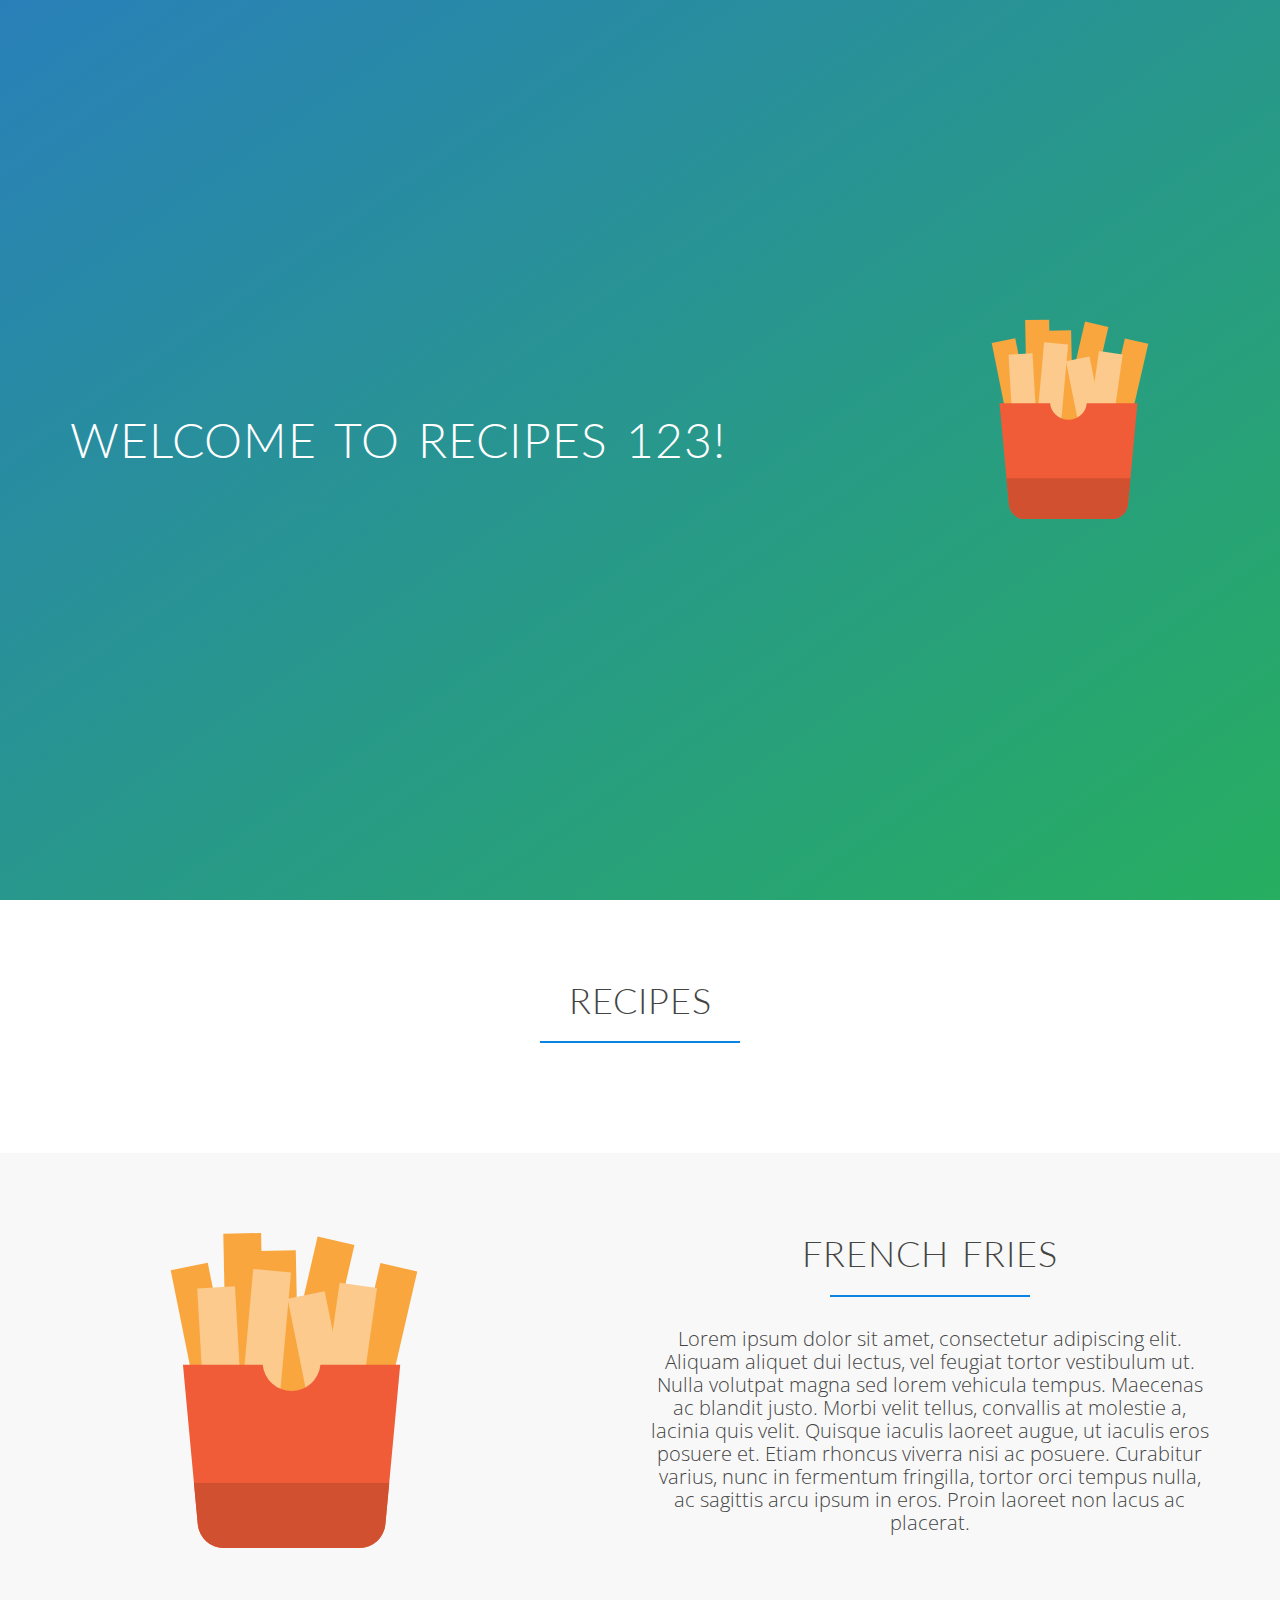
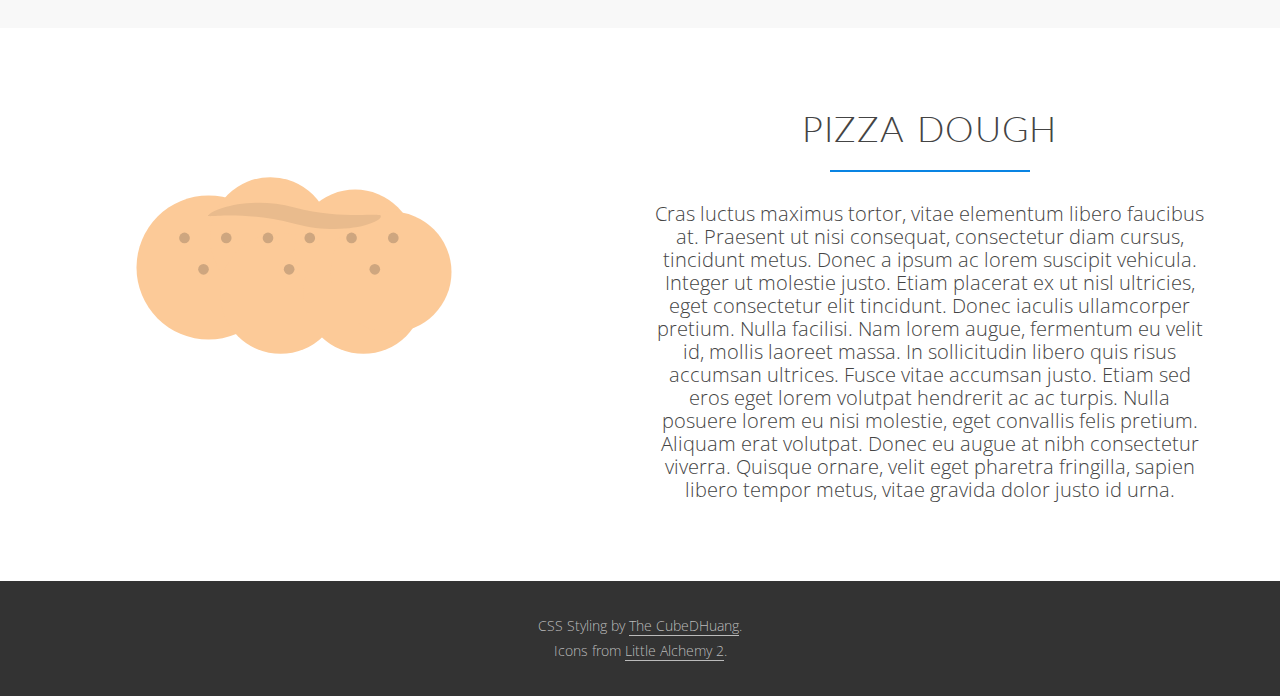
<file: index.html>
﻿<!DOCTYPE html>
<html>
<head>
    <!-- Global site tag (gtag.js) - Google Analytics -->
    <script async src="https://www.googletagmanager.com/gtag/js?id=UA-118956978-1"></script>
    <script>
  window.dataLayer = window.dataLayer || [];
  function gtag(){dataLayer.push(arguments);}
  gtag('js', new Date());

  gtag('config', 'UA-118956978-1');
    </script>
    <link href="css/generic.css" rel="stylesheet" />
    <link href="css/custom.css" rel="stylesheet" />
    <meta charset="utf-8" />
    <title>
        Recipes 123
    </title>
</head>
<body>
    <header>
        <div class="hero-box">
            <h1>
                Welcome to Recipes 123!
            </h1>
            <img src="images/fries.svg" alt="French Fries" class="logo">
        </div>
    </header>
    <section class="center" id="section-about">
        <div class="row">
            <h2>Recipes</h2>
        </div>
    </section>
    <section class="center">
        <div class="row">
            <img src="images/fries.svg" class="thumb" />
            <div class="row content span-1-of-2">
                <h2>French Fries</h2>
                <p>Lorem ipsum dolor sit amet, consectetur adipiscing elit. Aliquam aliquet dui lectus, vel feugiat tortor vestibulum ut. Nulla volutpat magna sed lorem vehicula tempus. Maecenas ac blandit justo. Morbi velit tellus, convallis at molestie a, lacinia quis velit. Quisque iaculis laoreet augue, ut iaculis eros posuere et. Etiam rhoncus viverra nisi ac posuere. Curabitur varius, nunc in fermentum fringilla, tortor orci tempus nulla, ac sagittis arcu ipsum in eros. Proin laoreet non lacus ac placerat.</p>
            </div>
            
        </div>
    </section>
    <section class="center">
        <div class="row">
            <img src="images/dough.svg" class="thumb" />
            <div class="row content span-1-of-2">
                <h2>Pizza Dough</h2>
                Cras luctus maximus tortor, vitae elementum libero faucibus at. Praesent ut nisi consequat, consectetur diam cursus, tincidunt metus. Donec a ipsum ac lorem suscipit vehicula. Integer ut molestie justo. Etiam placerat ex ut nisl ultricies, eget consectetur elit tincidunt. Donec iaculis ullamcorper pretium. Nulla facilisi. Nam lorem augue, fermentum eu velit id, mollis laoreet massa. In sollicitudin libero quis risus accumsan ultrices. Fusce vitae accumsan justo. Etiam sed eros eget lorem volutpat hendrerit ac ac turpis. Nulla posuere lorem eu nisi molestie, eget convallis felis pretium. Aliquam erat volutpat. Donec eu augue at nibh consectetur viverra. Quisque ornare, velit eget pharetra fringilla, sapien libero tempor metus, vitae gravida dolor justo id urna.
            </div>
        </div>
    </section>


    <footer>
        <div class="row">
            <p>CSS Styling by <a href="https://cubedhuang.com/" target="_blank">The CubeDHuang</a>.</p>
            <p>Icons from <a href="https://littlealchemy2.com/" target="_blank">Little Alchemy 2</a>.</p>
        </div>
    </footer>
</body>
</html>
</file>
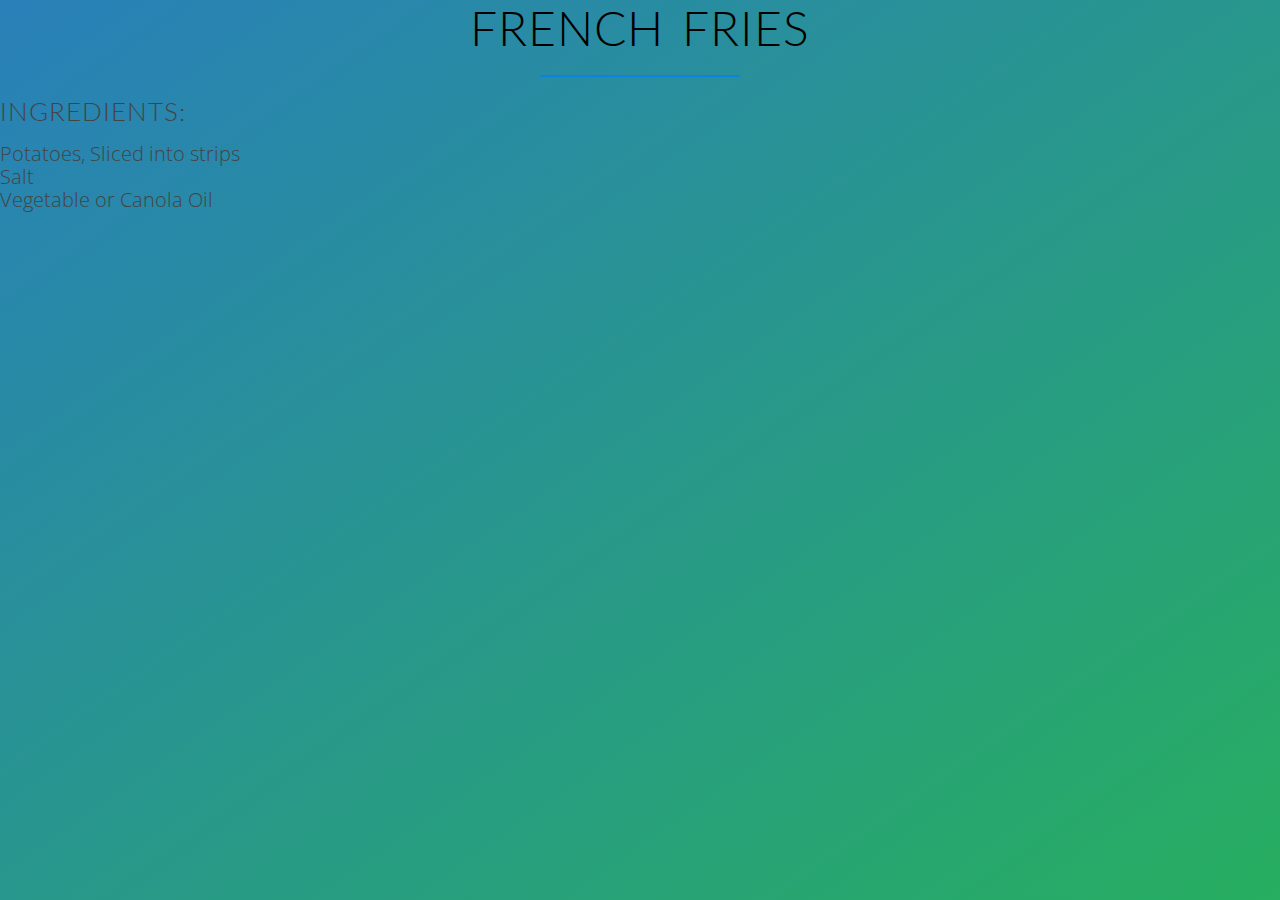
<file: recipes/fries.html>
﻿<!DOCTYPE html>
<html>
<head>
    <!-- Global site tag (gtag.js) - Google Analytics -->
    <script async src="https://www.googletagmanager.com/gtag/js?id=UA-118956978-1"></script>
    <script>
  window.dataLayer = window.dataLayer || [];
  function gtag(){dataLayer.push(arguments);}
  gtag('js', new Date());

  gtag('config', 'UA-118956978-1');
    </script>
    <meta charset="utf-8" />
    <link href="../css/generic.css" rel="stylesheet" />
    <link href="../css/custom.css" rel="stylesheet" />
    <title>French Fries</title>
</head>
<body class="recipe">
    <h1 class="center title">French Fries</h1>
    <h3>Ingredients:</h3>
    <ol>
        <li>Potatoes, Sliced into strips</li>
        <li>Salt</li>
        <li>Vegetable or Canola Oil</li>
    </ol>
</body>
</html>
</file>
<file: css/custom.css>
﻿img.thumb {
    width: 35vw;
    height: 35vh;
    display: block;
    float: left;
}
.title {
    color:black;
}
.title::after {
    display: block;
    height: 2px;
    background: var(--base);
    content: "";
    width: 200px;
    margin: 20px auto;
}
.recipe {
    background: linear-gradient(to top left, #27ae60, #2980b9), #000;
    background-size: cover;
    background-position: center;
    height:100vh;
}
.content {
    float:right;
}

/*@media only screen and (max-width: 1200px) {
    img.thumb {
        width: 15vw;
        /*height: 15vh;
        display: block;
        float: left;
        margin: 1% 0 1% 1.6%;
        padding: 0 2%;
    }
}
 Medium Phones - Small Tablets 
@media only screen and (max-width: 767px){
    img.thumb {
        width: 15vw;
        height: 15vh;
        display: block;
        float: left;
        margin: 1% 0 1% 1.6%;
        padding: 0 4%;
    }
}

@media only screen and (max-width:480px) {
    img.thumb {
        width: 15vw;
        height: 15vh;
        display: block;
        float: left;
        margin: 0;
        padding: 0 5%;
    }
}*
</file>
<file: css/generic.css>
﻿@import url("./normalize.min.css");
@import url("./grid.min.css");
@import url("./style.css");
@import url("./queries.css");
</file>
